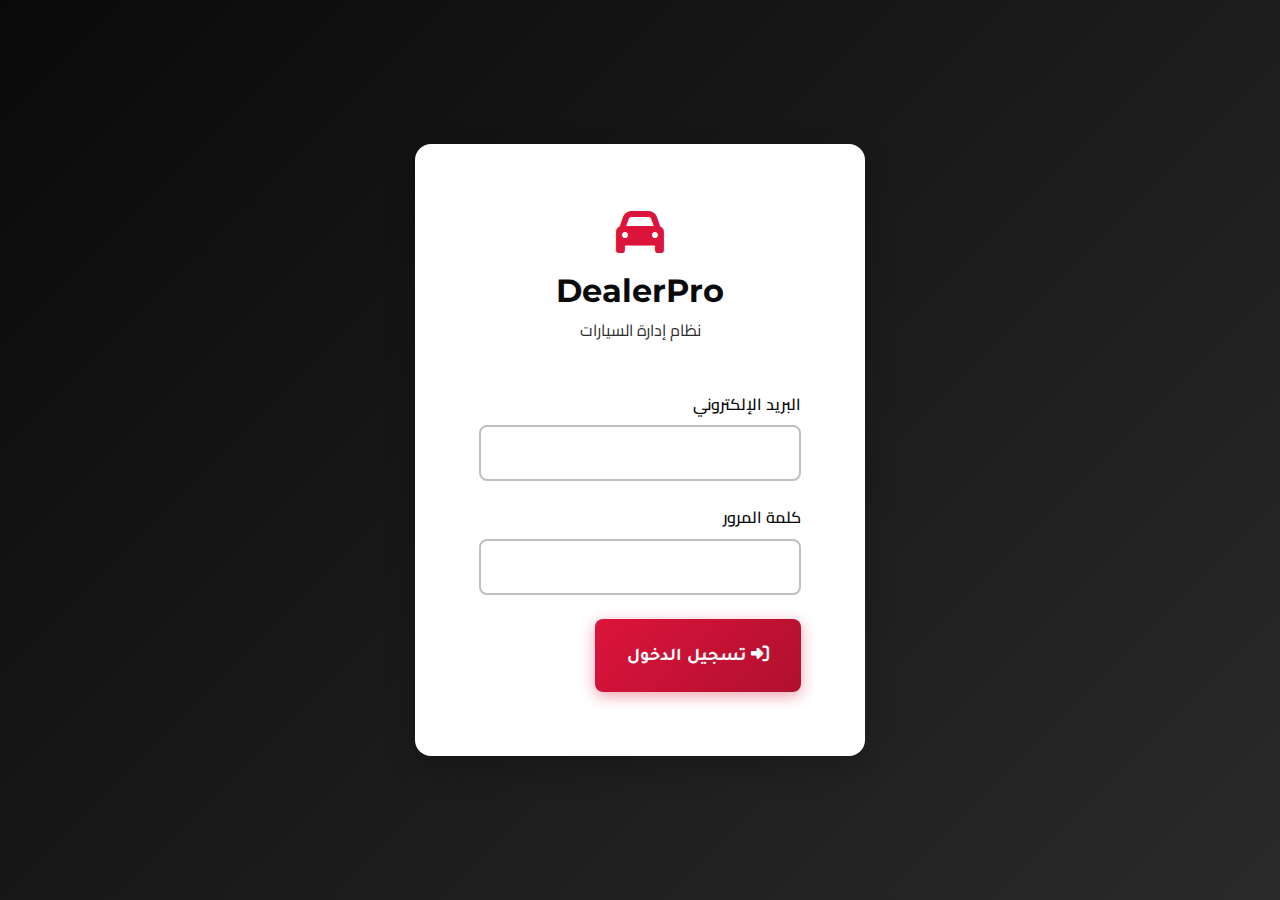
<file: public/admin/login.html>
<!DOCTYPE html>
<html lang="ar" dir="rtl">
<head>
    <meta charset="UTF-8">
    <meta name="viewport" content="width=device-width, initial-scale=1.0">
    <title>تسجيل الدخول - Admin</title>
    
    <!-- Fonts -->
    <link rel="preconnect" href="https://fonts.googleapis.com">
    <link rel="preconnect" href="https://fonts.gstatic.com" crossorigin>
    <link href="https://fonts.googleapis.com/css2?family=Montserrat:wght@400;600;700&family=Inter:wght@400;500;600&family=Tajawal:wght@400;500;700&family=Cairo:wght@400;600&display=swap" rel="stylesheet">
    
    <!-- Font Awesome -->
    <link rel="stylesheet" href="https://cdnjs.cloudflare.com/ajax/libs/font-awesome/6.4.0/css/all.min.css">
    
    <!-- Styles -->
    <link rel="stylesheet" href="../../shared/css/variables.css">
    <link rel="stylesheet" href="../../shared/css/global.css">
    <link rel="stylesheet" href="assets/css/admin.css">
    <link rel="stylesheet" href="assets/css/login.css">
</head>
<body>
    <div class="login-container">
        <div class="login-card">
            <div class="login-header">
                <i class="fas fa-car fa-3x"></i>
                <h1>DealerPro</h1>
                <p>نظام إدارة السيارات</p>
            </div>
            
            <form id="loginForm" class="login-form">
                <div class="form-group">
                    <label class="form-label">البريد الإلكتروني</label>
                    <input type="email" id="email" class="form-control" required>
                </div>
                
                <div class="form-group">
                    <label class="form-label">كلمة المرور</label>
                    <input type="password" id="password" class="form-control" required>
                </div>
                
                <button type="submit" class="btn btn-primary btn-lg w-100">
                    <i class="fas fa-sign-in-alt"></i> تسجيل الدخول
                </button>
                
                <div id="loginError" class="alert alert-danger mt-3" style="display: none;"></div>
            </form>
        </div>
    </div>

    <script src="../../shared/js/utils.js"></script>
    <script src="../../shared/js/api.js"></script>
    <script src="assets/js/auth.js"></script>
</body>
</html>
</file>
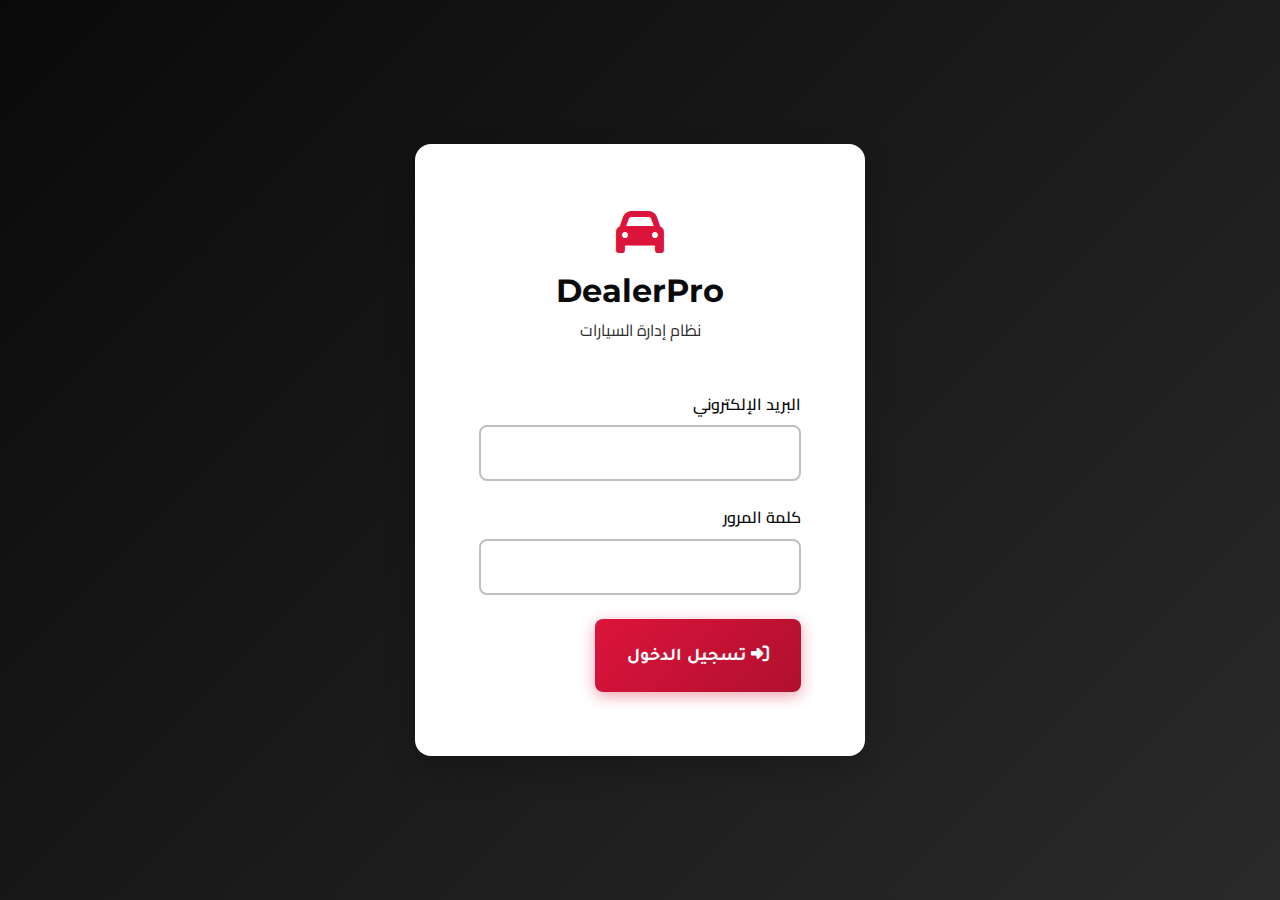
<file: public/admin/dealer/add-car.html>
<!DOCTYPE html>
<html lang="ar" dir="rtl">
<head>
    <meta charset="UTF-8">
    <meta name="viewport" content="width=device-width, initial-scale=1.0">
    <title>إضافة سيارة - DealerPro</title>
    <link rel="preconnect" href="https://fonts.googleapis.com">
    <link rel="preconnect" href="https://fonts.gstatic.com" crossorigin>
    <link href="https://fonts.googleapis.com/css2?family=Montserrat:wght@400;600;700&family=Inter:wght@400;500;600&family=Tajawal:wght@400;500;700&family=Cairo:wght@400;600&display=swap" rel="stylesheet">
    <link rel="stylesheet" href="https://cdnjs.cloudflare.com/ajax/libs/font-awesome/6.4.0/css/all.min.css">
    <link rel="stylesheet" href="../../../shared/css/variables.css">
    <link rel="stylesheet" href="../../../shared/css/global.css">
    <link rel="stylesheet" href="../assets/css/admin.css">
</head>
<body>
    <aside class="admin-sidebar">
        <div class="sidebar-logo"><i class="fas fa-car"></i><h3>DealerPro</h3></div>
        <nav class="sidebar-nav">
            <a href="dashboard.html" class="nav-item"><i class="fas fa-home"></i><span>لوحة التحكم</span></a>
            <a href="cars.html" class="nav-item"><i class="fas fa-car"></i><span>سياراتي</span></a>
            <a href="add-car.html" class="nav-item active"><i class="fas fa-plus"></i><span>إضافة سيارة</span></a>
            <a href="branding.html" class="nav-item"><i class="fas fa-palette"></i><span>الهوية البصرية</span></a>
            <a href="subscription.html" class="nav-item"><i class="fas fa-credit-card"></i><span>الاشتراك</span></a>
        </nav>
        <div class="sidebar-footer"><button class="btn-logout" onclick="logout()"><i class="fas fa-sign-out-alt"></i> تسجيل الخروج</button></div>
    </aside>

    <main class="admin-main">
        <div class="admin-header">
            <h1>إضافة سيارة جديدة</h1>
        </div>

        <form id="carForm" class="form-section">
            <h3>صور السيارة</h3>
            <div class="upload-area" id="uploadArea">
                <div class="upload-area__prompt">
                    <i class="fas fa-cloud-upload"></i>
                    <p>اسحب وأفلت الصور هنا</p>
                    <p class="text-muted">أو انقر للتصفح (حد أقصى 8 صور، 5MB لكل صورة)</p>
                    <input type="file" id="fileInput" multiple accept="image/*" hidden>
                </div>
                <div class="upload-area__previews" id="previews"></div>
            </div>

            <h3>المعلومات الأساسية</h3>
            <div class="row">
                <div class="col-md-6">
                    <div class="form-group">
                        <label class="form-label required">الماركة</label>
                        <select id="brand" class="form-control" required>
                            <option value="">اختر الماركة</option>
                            <option value="Toyota">Toyota</option>
                            <option value="Honda">Honda</option>
                            <option value="Hyundai">Hyundai</option>
                            <option value="Nissan">Nissan</option>
                            <option value="Chevrolet">Chevrolet</option>
                            <option value="Ford">Ford</option>
                            <option value="BMW">BMW</option>
                            <option value="Mercedes-Benz">Mercedes-Benz</option>
                        </select>
                    </div>
                </div>
                <div class="col-md-6">
                    <div class="form-group">
                        <label class="form-label required">الموديل</label>
                        <input type="text" id="model" class="form-control" required>
                    </div>
                </div>
            </div>
            <div class="row">
                <div class="col-md-4">
                    <div class="form-group">
                        <label class="form-label required">السنة</label>
                        <select id="year" class="form-control" required>
                            <option value="">اختر السنة</option>
                        </select>
                    </div>
                </div>
                <div class="col-md-4">
                    <div class="form-group">
                        <label class="form-label required">السعر (EGP)</label>
                        <input type="number" id="price" class="form-control" required>
                    </div>
                </div>
                <div class="col-md-4">
                    <div class="form-group">
                        <label class="form-label">المسافة المقطوعة (كم)</label>
                        <input type="number" id="mileage" class="form-control">
                    </div>
                </div>
            </div>

            <h3>المواصفات</h3>
            <div class="row">
                <div class="col-md-6">
                    <div class="form-group">
                        <label class="form-label">الحالة</label>
                        <div>
                            <label><input type="radio" name="condition" value="new"> جديد</label>
                            <label style="margin-right: var(--spacing-lg);"><input type="radio" name="condition" value="used" checked> مستعمل</label>
                        </div>
                    </div>
                </div>
                <div class="col-md-6">
                    <div class="form-group">
                        <label class="form-label">ناقل الحركة</label>
                        <div>
                            <label><input type="radio" name="transmission" value="manual" checked> يدوي</label>
                            <label style="margin-right: var(--spacing-lg);"><input type="radio" name="transmission" value="automatic"> أوتوماتيك</label>
                        </div>
                    </div>
                </div>
            </div>
            <div class="row">
                <div class="col-md-6">
                    <div class="form-group">
                        <label class="form-label">نوع الوقود</label>
                        <select id="fuel_type" class="form-control">
                            <option value="petrol">بنزين</option>
                            <option value="diesel">ديزل</option>
                            <option value="hybrid">هجين</option>
                            <option value="electric">كهربائي</option>
                        </select>
                    </div>
                </div>
                <div class="col-md-6">
                    <div class="form-group">
                        <label class="form-label">اللون</label>
                        <input type="text" id="color" class="form-control">
                    </div>
                </div>
            </div>

            <h3>الوصف</h3>
            <div class="form-group">
                <label class="form-label">وصف السيارة</label>
                <textarea id="description" class="form-control" rows="5"></textarea>
            </div>

            <div class="form-group">
                <label><input type="checkbox" id="is_active" checked> عرض السيارة على الموقع فوراً</label>
            </div>

            <div style="margin-top: var(--spacing-xl);">
                <button type="submit" class="btn btn-primary btn-lg">حفظ السيارة</button>
                <a href="cars.html" class="btn btn-outline">إلغاء</a>
            </div>
        </form>
    </main>

    <script src="../../../shared/js/utils.js"></script>
    <script src="../../../shared/js/api.js"></script>
    <script src="../assets/js/admin.js"></script>
    <script src="../assets/js/car-form.js"></script>
</body>
</html>
</file>
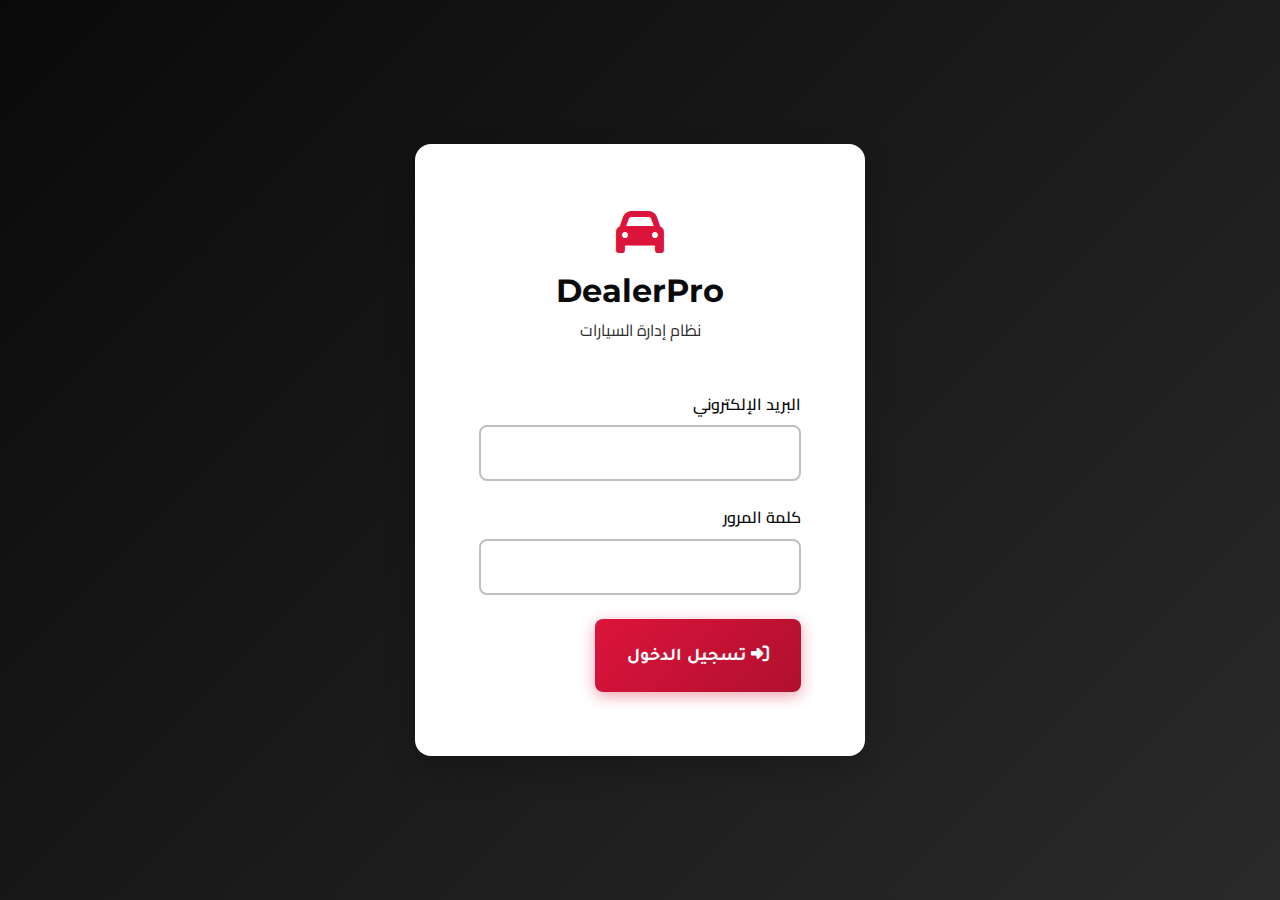
<file: public/admin/super-admin/dashboard.html>
<!DOCTYPE html>
<html lang="ar" dir="rtl">
<head>
    <meta charset="UTF-8">
    <meta name="viewport" content="width=device-width, initial-scale=1.0">
    <title>لوحة التحكم - Super Admin</title>
    <link rel="preconnect" href="https://fonts.googleapis.com">
    <link rel="preconnect" href="https://fonts.gstatic.com" crossorigin>
    <link href="https://fonts.googleapis.com/css2?family=Montserrat:wght@400;600;700&family=Inter:wght@400;500;600&family=Tajawal:wght@400;500;700&family=Cairo:wght@400;600&display=swap" rel="stylesheet">
    <link rel="stylesheet" href="https://cdnjs.cloudflare.com/ajax/libs/font-awesome/6.4.0/css/all.min.css">
    <link rel="stylesheet" href="../../../shared/css/variables.css">
    <link rel="stylesheet" href="../../../shared/css/global.css">
    <link rel="stylesheet" href="../assets/css/admin.css">
</head>
<body>
    <aside class="admin-sidebar">
        <div class="sidebar-logo"><i class="fas fa-car"></i><h3>DealerPro</h3></div>
        <nav class="sidebar-nav">
            <a href="dashboard.html" class="nav-item active"><i class="fas fa-home"></i><span>لوحة التحكم</span></a>
            <a href="dealers.html" class="nav-item"><i class="fas fa-building"></i><span>التجار</span></a>
            <a href="create-dealer.html" class="nav-item"><i class="fas fa-plus"></i><span>إضافة تاجر</span></a>
        </nav>
        <div class="sidebar-footer"><button class="btn-logout" onclick="logout()"><i class="fas fa-sign-out-alt"></i> تسجيل الخروج</button></div>
    </aside>

    <main class="admin-main">
        <div class="admin-header">
            <h1>لوحة التحكم - Super Admin</h1>
        </div>

        <div class="stats-grid">
            <div class="stat-card">
                <div class="stat-card__icon"><i class="fas fa-building"></i></div>
                <div class="stat-card__value" id="totalDealers">0</div>
                <div class="stat-card__label">إجمالي التجار</div>
            </div>
            <div class="stat-card">
                <div class="stat-card__icon"><i class="fas fa-check-circle"></i></div>
                <div class="stat-card__value" id="activeSubs">0</div>
                <div class="stat-card__label">الاشتراكات النشطة</div>
            </div>
            <div class="stat-card">
                <div class="stat-card__icon"><i class="fas fa-money-bill"></i></div>
                <div class="stat-card__value" id="monthlyRevenue">0</div>
                <div class="stat-card__label">الإيرادات الشهرية (EGP)</div>
            </div>
            <div class="stat-card">
                <div class="stat-card__icon"><i class="fas fa-car"></i></div>
                <div class="stat-card__value" id="totalCars">0</div>
                <div class="stat-card__label">إجمالي السيارات</div>
            </div>
        </div>

        <div class="data-table">
            <div style="padding: var(--spacing-lg); border-bottom: 1px solid #e5e5e5;">
                <h3 style="margin: 0;">النشاط الأخير</h3>
            </div>
            <div style="padding: var(--spacing-lg);" id="recentActivity">
                <p class="text-center">جاري التحميل...</p>
            </div>
        </div>
    </main>

    <script src="../../../shared/js/utils.js"></script>
    <script src="../../../shared/js/api.js"></script>
    <script src="../assets/js/admin.js"></script>
    <script>
        async function loadDashboard() {
            try {
                const data = await API.getDealers({ limit: 1000 });
                if (data.success && data.data) {
                    const dealers = data.data;
                    const active = dealers.filter(d => d.subscription_status === 'active');
                    
                    document.getElementById('totalDealers').textContent = dealers.length;
                    document.getElementById('activeSubs').textContent = active.length;
                    
                    // Calculate revenue (simplified)
                    const revenue = active.reduce((sum, d) => {
                        return sum + (d.subscription_plan === 'pro' ? 500 : 300);
                    }, 0);
                    document.getElementById('monthlyRevenue').textContent = formatNumber(revenue);
                    
                    // Get total cars
                    const totalCars = dealers.reduce((sum, d) => sum + (parseInt(d.cars_count) || 0), 0);
                    document.getElementById('totalCars').textContent = formatNumber(totalCars);
                    
                    // Recent activity
                    const activity = dealers.slice(0, 5).map(d => {
                        const status = d.subscription_status === 'active' ? '✅' : d.subscription_status === 'suspended' ? '⚠️' : '❌';
                        return `<p>${status} ${d.name} - ${d.subscription_plan}</p>`;
                    }).join('');
                    document.getElementById('recentActivity').innerHTML = activity || '<p class="text-center">لا يوجد نشاط</p>';
                }
            } catch (error) {
                console.error('Error loading dashboard:', error);
            }
        }
        
        document.addEventListener('DOMContentLoaded', loadDashboard);
    </script>
</body>
</html>
</file>
<file: shared/css/variables.css>
/* ==========================================
   CSS CUSTOM PROPERTIES (VARIABLES)
   ========================================== */

:root {
  /* Colors - Premium Automotive Palette */
  --color-primary: #DC143C;
  --color-primary-dark: #B0102E;
  --color-primary-light: #FF2D55;
  --color-secondary: #0A0A0A;
  --color-secondary-light: #1A1A1A;
  --color-white: #FFFFFF;
  --color-gold: #FFD700;
  --color-gold-dark: #D4AF37;
  --color-gray: #2D2D2D;
  --color-gray-light: #4A4A4A;
  --color-silver: #C0C0C0;
  --color-success: #10B981;
  --color-warning: #F59E0B;
  --color-danger: #EF4444;
  --color-whatsapp: #25D366;
  
  /* Gradient Colors */
  --gradient-primary: linear-gradient(135deg, #DC143C 0%, #B0102E 100%);
  --gradient-gold: linear-gradient(135deg, #FFD700 0%, #D4AF37 100%);
  --gradient-dark: linear-gradient(135deg, #0A0A0A 0%, #1A1A1A 100%);
  --gradient-overlay: linear-gradient(to bottom, rgba(0, 0, 0, 0.3), rgba(0, 0, 0, 0.8));
  
  /* Typography */
  --font-heading: 'Montserrat', 'Tajawal', sans-serif;
  --font-body: 'Inter', 'Cairo', sans-serif;
  
  /* Font Sizes */
  --font-size-hero: clamp(36px, 5vw, 56px);
  --font-size-h1: clamp(28px, 3vw, 40px);
  --font-size-h2: clamp(22px, 2.5vw, 28px);
  --font-size-h3: clamp(18px, 2vw, 24px);
  --font-size-body: 16px;
  --font-size-small: 14px;
  
  /* Spacing */
  --spacing-xs: 4px;
  --spacing-sm: 8px;
  --spacing-md: 16px;
  --spacing-lg: 24px;
  --spacing-xl: 32px;
  --spacing-2xl: 48px;
  --spacing-3xl: 64px;
  
  /* Border Radius */
  --radius-sm: 4px;
  --radius-md: 8px;
  --radius-lg: 12px;
  --radius-xl: 16px;
  --radius-full: 9999px;
  
  /* Shadows */
  --shadow-sm: 0 2px 4px rgba(0, 0, 0, 0.1);
  --shadow-md: 0 4px 12px rgba(0, 0, 0, 0.1);
  --shadow-lg: 0 8px 24px rgba(0, 0, 0, 0.15);
  --shadow-xl: 0 12px 32px rgba(0, 0, 0, 0.2);
  
  /* Transitions */
  --transition-fast: 0.2s ease;
  --transition-normal: 0.3s ease;
  --transition-slow: 0.5s ease;
  
  /* Z-Index Layers */
  --z-base: 1;
  --z-dropdown: 100;
  --z-sticky: 200;
  --z-fixed: 300;
  --z-modal: 400;
  --z-tooltip: 500;
}

/* Dark Mode Support (Future) */
@media (prefers-color-scheme: dark) {
  :root {
    /* Can add dark mode variables here */
  }
}
</file>
<file: shared/css/global.css>
/* ==========================================
   GLOBAL STYLES
   ========================================== */

* {
  margin: 0;
  padding: 0;
  box-sizing: border-box;
}

html {
  scroll-behavior: smooth;
}

body {
  font-family: var(--font-body);
  font-size: var(--font-size-body);
  line-height: 1.6;
  color: var(--color-gray);
  background-color: var(--color-white);
  -webkit-font-smoothing: antialiased;
  -moz-osx-font-smoothing: grayscale;
}

/* Typography */
h1, h2, h3, h4, h5, h6 {
  font-family: var(--font-heading);
  font-weight: 700;
  line-height: 1.2;
  margin-bottom: var(--spacing-md);
  color: var(--color-secondary);
}

h1 { font-size: var(--font-size-h1); }
h2 { font-size: var(--font-size-h2); }
h3 { font-size: var(--font-size-h3); }

p {
  margin-bottom: var(--spacing-md);
}

a {
  color: var(--color-primary);
  text-decoration: none;
  transition: var(--transition-fast);
}

a:hover {
  color: var(--color-secondary);
}

/* Buttons */
.btn {
  display: inline-block;
  padding: var(--spacing-md) var(--spacing-lg);
  font-family: var(--font-heading);
  font-size: var(--font-size-body);
  font-weight: 600;
  text-align: center;
  border: none;
  border-radius: var(--radius-md);
  cursor: pointer;
  transition: var(--transition-normal);
  text-decoration: none;
}

.btn-primary {
  background: var(--gradient-primary);
  color: var(--color-white);
  border: none;
  position: relative;
  overflow: hidden;
  box-shadow: 0 4px 15px rgba(220, 20, 60, 0.4);
  font-weight: 700;
  letter-spacing: 0.5px;
}

.btn-primary::before {
  content: '';
  position: absolute;
  top: 50%;
  left: 50%;
  width: 0;
  height: 0;
  border-radius: 50%;
  background: rgba(255, 255, 255, 0.3);
  transform: translate(-50%, -50%);
  transition: width 0.6s, height 0.6s;
}

.btn-primary:hover::before {
  width: 300px;
  height: 300px;
}

.btn-primary:hover {
  color: var(--color-white);
  transform: translateY(-3px);
  box-shadow: 0 8px 25px rgba(220, 20, 60, 0.6);
}

.btn-primary:active {
  transform: translateY(-1px);
}

.btn-gold {
  background: var(--gradient-gold);
  color: var(--color-secondary);
  border: none;
  font-weight: 700;
  box-shadow: 0 4px 15px rgba(255, 215, 0, 0.4);
  position: relative;
  overflow: hidden;
}

.btn-gold::before {
  content: '';
  position: absolute;
  top: 0;
  left: -100%;
  width: 100%;
  height: 100%;
  background: linear-gradient(90deg, transparent, rgba(255, 255, 255, 0.3), transparent);
  transition: left 0.5s ease;
}

.btn-gold:hover::before {
  left: 100%;
}

.btn-gold:hover {
  color: var(--color-secondary);
  transform: translateY(-3px);
  box-shadow: 0 8px 25px rgba(255, 215, 0, 0.6);
}

.btn-whatsapp {
  background: linear-gradient(135deg, #25D366 0%, #1DA851 100%);
  color: var(--color-white);
  border: none;
  box-shadow: 0 4px 15px rgba(37, 211, 102, 0.4);
  position: relative;
  overflow: hidden;
  font-weight: 700;
}

.btn-whatsapp::before {
  content: '';
  position: absolute;
  top: 0;
  left: -100%;
  width: 100%;
  height: 100%;
  background: linear-gradient(90deg, transparent, rgba(255, 255, 255, 0.3), transparent);
  transition: left 0.5s ease;
}

.btn-whatsapp:hover::before {
  left: 100%;
}

.btn-whatsapp:hover {
  background: linear-gradient(135deg, #1DA851 0%, #25D366 100%);
  color: var(--color-white);
  transform: translateY(-3px);
  box-shadow: 0 8px 25px rgba(37, 211, 102, 0.6);
}

.btn-outline {
  background: transparent;
  border: 2px solid var(--color-primary);
  color: var(--color-primary);
  position: relative;
  overflow: hidden;
  font-weight: 600;
}

.btn-outline::before {
  content: '';
  position: absolute;
  top: 0;
  left: -100%;
  width: 100%;
  height: 100%;
  background: var(--gradient-primary);
  transition: left 0.4s ease;
  z-index: -1;
}

.btn-outline:hover::before {
  left: 0;
}

.btn-outline:hover {
  background: var(--gradient-primary);
  color: var(--color-white);
  border-color: transparent;
  transform: translateY(-3px);
  box-shadow: 0 8px 25px rgba(220, 20, 60, 0.4);
}

.btn-lg {
  padding: var(--spacing-lg) var(--spacing-xl);
  font-size: 18px;
}

.btn-sm {
  padding: var(--spacing-sm) var(--spacing-md);
  font-size: 14px;
}

/* Forms */
.form-group {
  margin-bottom: var(--spacing-lg);
}

.form-label {
  display: block;
  margin-bottom: var(--spacing-sm);
  font-weight: 600;
  color: var(--color-secondary);
}

.form-label.required::after {
  content: ' *';
  color: var(--color-danger);
}

.form-control {
  width: 100%;
  padding: var(--spacing-md);
  font-family: var(--font-body);
  font-size: var(--font-size-body);
  border: 2px solid var(--color-silver);
  border-radius: var(--radius-md);
  transition: var(--transition-fast);
}

.form-control:focus {
  outline: none;
  border-color: var(--color-primary);
  box-shadow: 0 0 0 3px rgba(196, 30, 58, 0.1);
}

.form-control:disabled {
  background-color: #f5f5f5;
  cursor: not-allowed;
}

textarea.form-control {
  min-height: 120px;
  resize: vertical;
}

select.form-control {
  cursor: pointer;
}

/* Cards */
.card {
  background-color: var(--color-white);
  border-radius: var(--radius-lg);
  box-shadow: var(--shadow-md);
  overflow: hidden;
  transition: var(--transition-normal);
}

.card:hover {
  box-shadow: var(--shadow-lg);
}

.card-body {
  padding: var(--spacing-lg);
}

.card-header {
  padding: var(--spacing-lg);
  background-color: var(--color-secondary);
  color: var(--color-white);
  font-weight: 600;
}

/* Utilities */
.text-center { text-align: center; }
.text-left { text-align: left; }
.text-right { text-align: right; }

.text-primary { color: var(--color-primary); }
.text-secondary { color: var(--color-secondary); }
.text-success { color: var(--color-success); }
.text-warning { color: var(--color-warning); }
.text-danger { color: var(--color-danger); }

.bg-primary { background-color: var(--color-primary); }
.bg-secondary { background-color: var(--color-secondary); }
.bg-white { background-color: var(--color-white); }

.mt-1 { margin-top: var(--spacing-sm); }
.mt-2 { margin-top: var(--spacing-md); }
.mt-3 { margin-top: var(--spacing-lg); }
.mt-4 { margin-top: var(--spacing-xl); }

.mb-1 { margin-bottom: var(--spacing-sm); }
.mb-2 { margin-bottom: var(--spacing-md); }
.mb-3 { margin-bottom: var(--spacing-lg); }
.mb-4 { margin-bottom: var(--spacing-xl); }

.d-none { display: none; }
.d-block { display: block; }
.d-flex { display: flex; }

/* Loading Spinner */
.spinner {
  border: 3px solid rgba(0, 0, 0, 0.1);
  border-top-color: var(--color-primary);
  border-radius: 50%;
  width: 40px;
  height: 40px;
  animation: spin 0.8s linear infinite;
  margin: 20px auto;
}

@keyframes spin {
  to { transform: rotate(360deg); }
}

/* Toast Notifications */
.toast {
  position: fixed;
  top: 20px;
  right: 20px;
  padding: var(--spacing-md) var(--spacing-lg);
  background-color: var(--color-secondary);
  color: var(--color-white);
  border-radius: var(--radius-md);
  box-shadow: var(--shadow-lg);
  z-index: var(--z-tooltip);
  animation: slideIn 0.3s ease;
}

.toast.success {
  background-color: var(--color-success);
}

.toast.error {
  background-color: var(--color-danger);
}

.toast.warning {
  background-color: var(--color-warning);
}

@keyframes slideIn {
  from {
    transform: translateX(100%);
    opacity: 0;
  }
  to {
    transform: translateX(0);
    opacity: 1;
  }
}

/* Responsive Images */
img {
  max-width: 100%;
  height: auto;
  display: block;
}

/* Container */
.container {
  width: 100%;
  max-width: 1200px;
  margin: 0 auto;
  padding: 0 var(--spacing-md);
}

@media (min-width: 768px) {
  .container {
    padding: 0 var(--spacing-lg);
  }
}
</file>
<file: public/admin/assets/css/admin.css>
/* ==========================================
   ADMIN DASHBOARD STYLES
   ========================================== */

body {
    background-color: #f5f5f5;
}

/* Sidebar */
.admin-sidebar {
    position: fixed;
    top: 0;
    left: 0;
    height: 100vh;
    width: 250px;
    background-color: var(--color-secondary);
    color: var(--color-white);
    display: flex;
    flex-direction: column;
    z-index: var(--z-fixed);
    box-shadow: var(--shadow-lg);
}

.sidebar-logo {
    padding: var(--spacing-lg);
    border-bottom: 1px solid rgba(255, 255, 255, 0.1);
    display: flex;
    align-items: center;
    gap: var(--spacing-md);
}

.sidebar-logo img {
    width: 40px;
    height: 40px;
    border-radius: var(--radius-md);
}

.sidebar-logo h3 {
    font-size: 20px;
    font-weight: 700;
    margin: 0;
    color: var(--color-white);
}

.sidebar-nav {
    flex: 1;
    padding: var(--spacing-md);
    overflow-y: auto;
}

.nav-item {
    display: flex;
    align-items: center;
    gap: var(--spacing-md);
    padding: var(--spacing-md);
    color: var(--color-white);
    text-decoration: none;
    border-radius: var(--radius-md);
    margin-bottom: var(--spacing-sm);
    transition: var(--transition-fast);
}

.nav-item:hover {
    background-color: rgba(255, 255, 255, 0.1);
    color: var(--color-white);
}

.nav-item.active {
    background-color: var(--color-primary);
    color: var(--color-white);
}

.nav-item i {
    width: 20px;
    text-align: center;
}

.sidebar-footer {
    padding: var(--spacing-md);
    border-top: 1px solid rgba(255, 255, 255, 0.1);
}

.btn-logout {
    width: 100%;
    padding: var(--spacing-md);
    background-color: transparent;
    border: 2px solid rgba(255, 255, 255, 0.3);
    color: var(--color-white);
    border-radius: var(--radius-md);
    cursor: pointer;
    transition: var(--transition-fast);
    display: flex;
    align-items: center;
    justify-content: center;
    gap: var(--spacing-sm);
}

.btn-logout:hover {
    background-color: rgba(255, 255, 255, 0.1);
    border-color: rgba(255, 255, 255, 0.5);
}

/* Main Content */
.admin-main {
    margin-left: 250px;
    padding: var(--spacing-xl);
    min-height: 100vh;
}

.admin-header {
    background-color: var(--color-white);
    padding: var(--spacing-lg);
    border-radius: var(--radius-lg);
    box-shadow: var(--shadow-sm);
    margin-bottom: var(--spacing-xl);
    display: flex;
    justify-content: space-between;
    align-items: center;
}

.admin-header h1 {
    font-size: 28px;
    margin: 0;
    color: var(--color-secondary);
}

/* Stats Cards */
.stats-grid {
    display: grid;
    grid-template-columns: repeat(auto-fit, minmax(250px, 1fr));
    gap: var(--spacing-lg);
    margin-bottom: var(--spacing-xl);
}

.stat-card {
    background: var(--color-white);
    padding: var(--spacing-xl);
    border-radius: var(--radius-lg);
    box-shadow: var(--shadow-sm);
}

.stat-card__value {
    font-size: 36px;
    font-weight: 700;
    color: var(--color-primary);
    margin-bottom: var(--spacing-sm);
}

.stat-card__label {
    font-size: 14px;
    color: var(--color-gray);
    text-transform: uppercase;
    letter-spacing: 0.5px;
}

.stat-card__icon {
    font-size: 48px;
    color: var(--color-primary);
    opacity: 0.2;
    position: absolute;
    right: var(--spacing-lg);
    top: var(--spacing-lg);
}

/* Tables */
.data-table {
    background: var(--color-white);
    border-radius: var(--radius-lg);
    box-shadow: var(--shadow-sm);
    overflow: hidden;
}

.table {
    width: 100%;
    border-collapse: collapse;
}

.table thead {
    background-color: var(--color-secondary);
    color: var(--color-white);
}

.table th {
    padding: var(--spacing-md);
    text-align: right;
    font-weight: 600;
}

.table td {
    padding: var(--spacing-md);
    border-bottom: 1px solid #e5e5e5;
}

.table tbody tr:hover {
    background-color: #f9f9f9;
}

/* Badges */
.badge {
    display: inline-block;
    padding: var(--spacing-xs) var(--spacing-md);
    border-radius: var(--radius-full);
    font-size: 12px;
    font-weight: 600;
}

.badge-success {
    background-color: var(--color-success);
    color: var(--color-white);
}

.badge-warning {
    background-color: var(--color-warning);
    color: var(--color-white);
}

.badge-danger {
    background-color: var(--color-danger);
    color: var(--color-white);
}

.badge-secondary {
    background-color: var(--color-silver);
    color: var(--color-secondary);
}

/* Forms */
.form-section {
    background: var(--color-white);
    padding: var(--spacing-xl);
    border-radius: var(--radius-lg);
    box-shadow: var(--shadow-sm);
    margin-bottom: var(--spacing-lg);
}

.form-section h3 {
    font-size: 20px;
    margin-bottom: var(--spacing-lg);
    color: var(--color-secondary);
    padding-bottom: var(--spacing-md);
    border-bottom: 2px solid #e5e5e5;
}

/* Image Upload */
.upload-area {
    border: 2px dashed var(--color-silver);
    border-radius: var(--radius-lg);
    padding: var(--spacing-2xl);
    text-align: center;
    cursor: pointer;
    transition: var(--transition-fast);
    background-color: #f9f9f9;
}

.upload-area:hover {
    border-color: var(--color-primary);
    background-color: #f5f5f5;
}

.upload-area.dragover {
    border-color: var(--color-primary);
    background-color: rgba(196, 30, 58, 0.1);
}

.upload-area__prompt i {
    color: var(--color-silver);
    margin-bottom: var(--spacing-md);
}

.image-preview {
    position: relative;
    display: inline-block;
    margin: var(--spacing-md);
}

.image-preview img {
    width: 150px;
    height: 150px;
    object-fit: cover;
    border-radius: var(--radius-md);
    border: 2px solid var(--color-silver);
}

.btn-remove {
    position: absolute;
    top: -10px;
    left: -10px;
    width: 30px;
    height: 30px;
    border-radius: 50%;
    background-color: var(--color-danger);
    color: var(--color-white);
    border: none;
    cursor: pointer;
    display: flex;
    align-items: center;
    justify-content: center;
}

/* Subscription Banner */
.subscription-banner {
    background: linear-gradient(135deg, var(--color-primary) 0%, #A01A2E 100%);
    color: var(--color-white);
    padding: var(--spacing-lg);
    border-radius: var(--radius-lg);
    margin-bottom: var(--spacing-xl);
    display: flex;
    justify-content: space-between;
    align-items: center;
}

.subscription-banner.warning {
    background: linear-gradient(135deg, var(--color-warning) 0%, #D97706 100%);
}

.subscription-banner.danger {
    background: linear-gradient(135deg, var(--color-danger) 0%, #DC2626 100%);
}

/* Responsive */
@media (max-width: 768px) {
    .admin-sidebar {
        transform: translateX(-100%);
        transition: var(--transition-normal);
    }
    
    .admin-sidebar.open {
        transform: translateX(0);
    }
    
    .admin-main {
        margin-left: 0;
    }
    
    .stats-grid {
        grid-template-columns: 1fr;
    }
    
    .table {
        font-size: 14px;
    }
    
    .table th,
    .table td {
        padding: var(--spacing-sm);
    }
}
</file>
<file: public/admin/assets/css/login.css>
/* ==========================================
   LOGIN PAGE STYLES
   ========================================== */

.login-container {
    min-height: 100vh;
    display: flex;
    align-items: center;
    justify-content: center;
    background: linear-gradient(135deg, var(--color-secondary) 0%, #2a2a2a 100%);
    padding: var(--spacing-lg);
}

.login-card {
    background: var(--color-white);
    border-radius: var(--radius-xl);
    padding: var(--spacing-3xl);
    box-shadow: var(--shadow-xl);
    width: 100%;
    max-width: 450px;
}

.login-header {
    text-align: center;
    margin-bottom: var(--spacing-2xl);
}

.login-header i {
    color: var(--color-primary);
    margin-bottom: var(--spacing-md);
}

.login-header h1 {
    font-size: 32px;
    font-weight: 700;
    color: var(--color-secondary);
    margin-bottom: var(--spacing-sm);
}

.login-header p {
    color: var(--color-gray);
    font-size: 16px;
}

.login-form {
    margin-top: var(--spacing-xl);
}

.alert {
    padding: var(--spacing-md);
    border-radius: var(--radius-md);
    margin-bottom: var(--spacing-md);
}

.alert-danger {
    background-color: #fee;
    color: var(--color-danger);
    border: 1px solid #fcc;
}
</file>
